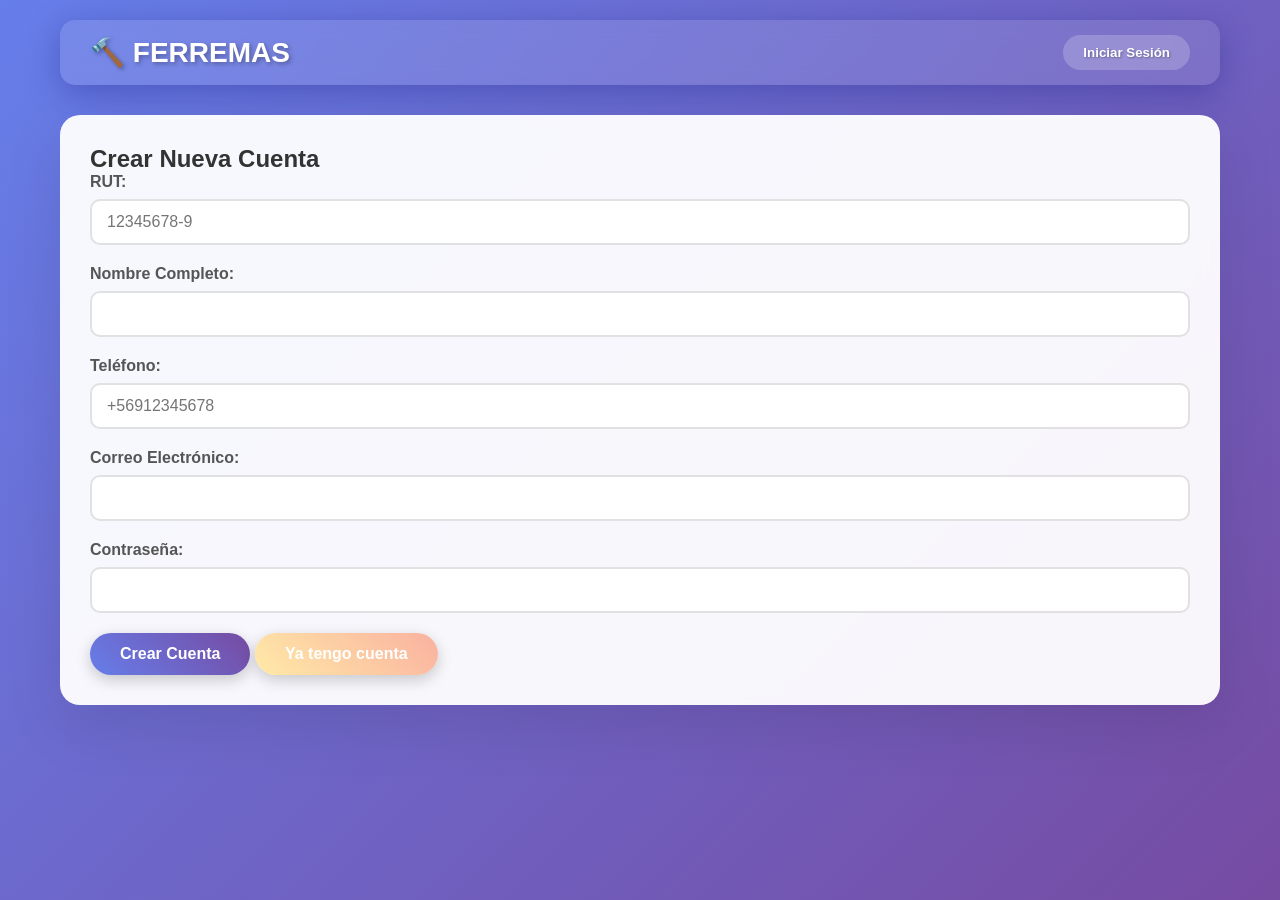
<file: ferremas-main/CreateUser/index.html>
<!DOCTYPE html>
<html lang="es">
<head>
    <meta charset="UTF-8" />
    <meta name="viewport" content="width=device-width, initial-scale=1.0" />
    <title>Ferremas - Crear Cuenta</title>
    <link rel="stylesheet" href="../style.css" />
</head>
<body>
<div class="container">
    <nav class="navbar">
        <div class="logo">🔨 FERREMAS</div>
        <div class="nav-buttons">
            <button class="nav-btn" onclick="window.location.href='../Login/index.html'">Iniciar Sesión</button>
        </div>
    </nav>

    <!-- Crear Usuario -->
    <div id="register" class="view active">
        <h2>Crear Nueva Cuenta</h2>
        <div class="error-message" id="registerError"></div>
        <div class="success-message" id="registerSuccess"></div>
        <form onsubmit="register(event)">
            <div class="form-group">
                <label for="registerRut">RUT:</label>
                <input type="text" id="registerRut" placeholder="12345678-9" required />
            </div>
            <div class="form-group">
                <label for="registerName">Nombre Completo:</label>
                <input type="text" id="registerName" required />
            </div>
            <div class="form-group">
                <label for="registerPhone">Teléfono:</label>
                <input type="tel" id="registerPhone" placeholder="+56912345678" />
            </div>
            <div class="form-group">
                <label for="registerEmail">Correo Electrónico:</label>
                <input type="email" id="registerEmail" required />
            </div>
            <div class="form-group">
                <label for="registerPassword">Contraseña:</label>
                <input type="password" id="registerPassword" required />
            </div>
            <button type="submit" class="btn">Crear Cuenta</button>
            <button type="button" class="btn btn-secondary" onclick="window.location.href='../Login/index.html'">Ya tengo cuenta</button>
        </form>
    </div>
</div>

<div id="customSuccess" class="success-alert" style="display:none;">
    <span id="successMessage"></span>
</div>

<script src="../script.js"></script>
</body>
</html>
</file>
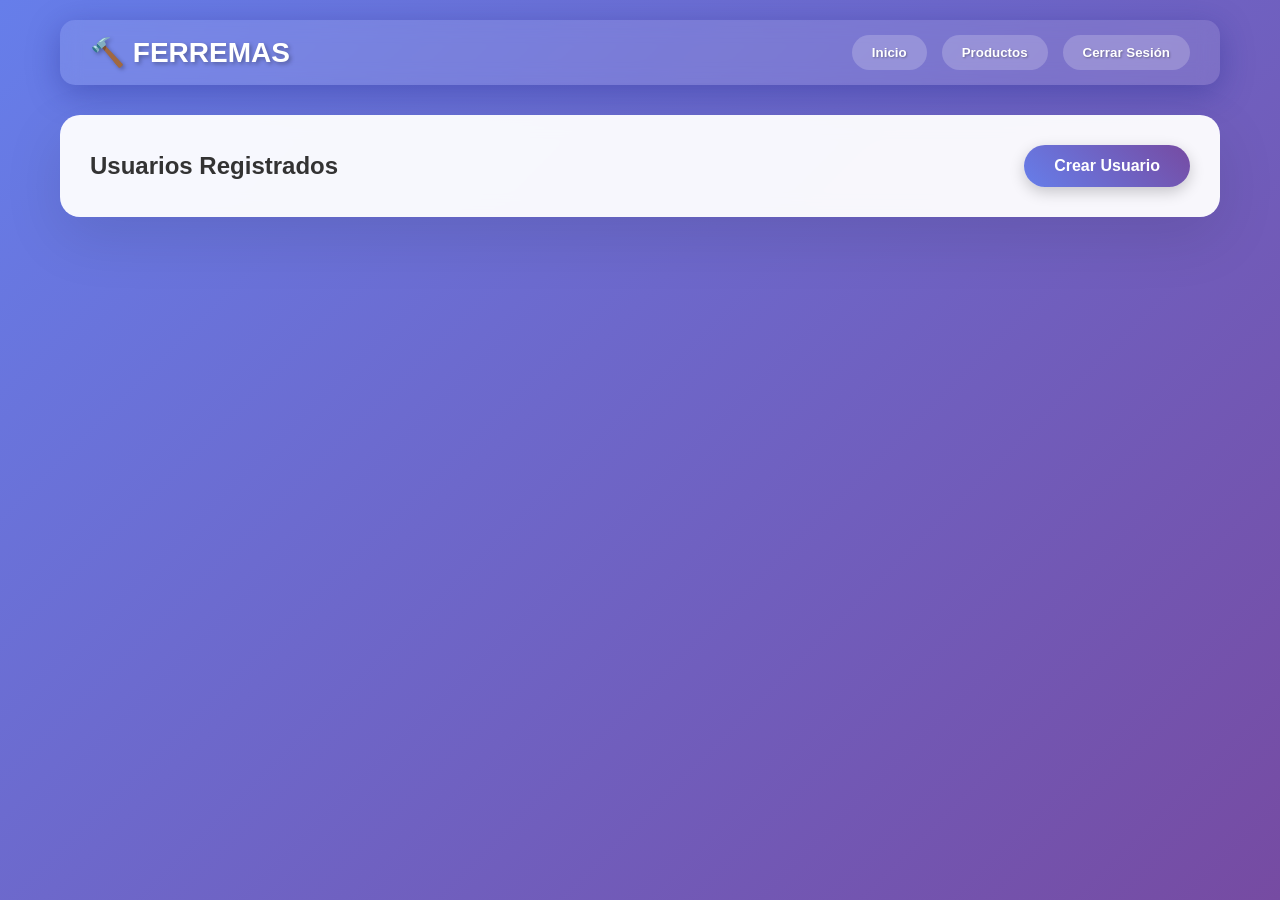
<file: ferremas-main/CreateUserAdm/index.html>
<!DOCTYPE html>
<html lang="es">
<head>
    <meta charset="UTF-8">
    <meta name="viewport" content="width=device-width, initial-scale=1.0">
    <title>Administrar Usuarios - Ferremas</title>
    <link rel="stylesheet" href="../style.css">
    <style>
        /* Ocultar el botón de Usuarios en esta página */
        #btnUsuarios {
            display: none;
        }
    </style>
</head>
<body>
<div class="container">
    <!-- NAVBAR -->
    <nav class="navbar">
        <div class="logo">🔨 FERREMAS</div>
        <div class="nav-buttons">
            <button class="nav-btn" onclick="window.location.href='../HomeAdm/index.html'">Inicio</button>
            <button class="nav-btn" onclick="window.location.href='../HomeAdm/index.html?view=products'">Productos</button>
            <!--<button class="nav-btn" onclick="window.location.href='../CreateUserAdm/index.html'">Usuarios</button>-->
            <button class="nav-btn" onclick="logout()">Cerrar Sesión</button>
        </div>
    </nav>

    <!-- LISTADO USUARIOS -->
    <div id="userListView" class="view active">
        <div style="display:flex; justify-content: space-between; align-items: center;">
            <h2>Usuarios Registrados</h2>
            <button class="btn" onclick="showView('createUserView')">Crear Usuario</button>
        </div>
        <div id="userTableContainer">
            <!-- Aquí se cargará la tabla de usuarios -->
        </div>
    </div>

    <!-- FORMULARIO CREAR USUARIO -->
    <div id="createUserView" class="view" style="display:none;">
        <h2>Crear Nuevo Usuario</h2>
        <div class="error-message" id="createUserError"></div>
        <div class="success-message" id="createUserSuccess"></div>
        <form onsubmit="registerUser(event)">
            <div class="form-group">
                <label for="rut">RUT:</label>
                <input type="text" id="rut" placeholder="12345678-9" required>
            </div>
            <div class="form-group">
                <label for="nombre">Nombre Completo:</label>
                <input type="text" id="nombre" required>
            </div>
            <div class="form-group">
                <label for="telefono">Teléfono:</label>
                <input type="tel" id="telefono" placeholder="+56912345678">
            </div>
            <div class="form-group">
                <label for="correo">Correo Electrónico:</label>
                <input type="email" id="correo" required>
            </div>
            <div class="form-group">
                <label for="password">Contraseña:</label>
                <input type="password" id="password" required>
            </div>
            <div class="form-group">
                <label for="rol">Rol:</label>
                <select id="rol" required>
                    <option value="">Seleccione un rol</option>
                    <option value="Administrador">Administrador</option>
                    <option value="Vendedor">Vendedor</option>
                    <option value="Bodeguero">Bodeguero</option>
                    <option value="Contador">Contador</option>
                </select>
            </div>
            <button type="submit" class="btn">Registrar Usuario</button>
            <button type="button" class="btn btn-secondary" onclick="showView('userListView')">Cancelar</button>
        </form>
    </div>
</div>

<!-- Notificación -->
<div id="customSuccess" class="success-alert" style="display:none;">
    <span id="successMessage"></span>
</div>

<script src="script.js"></script>
</body>
</html>
</file>
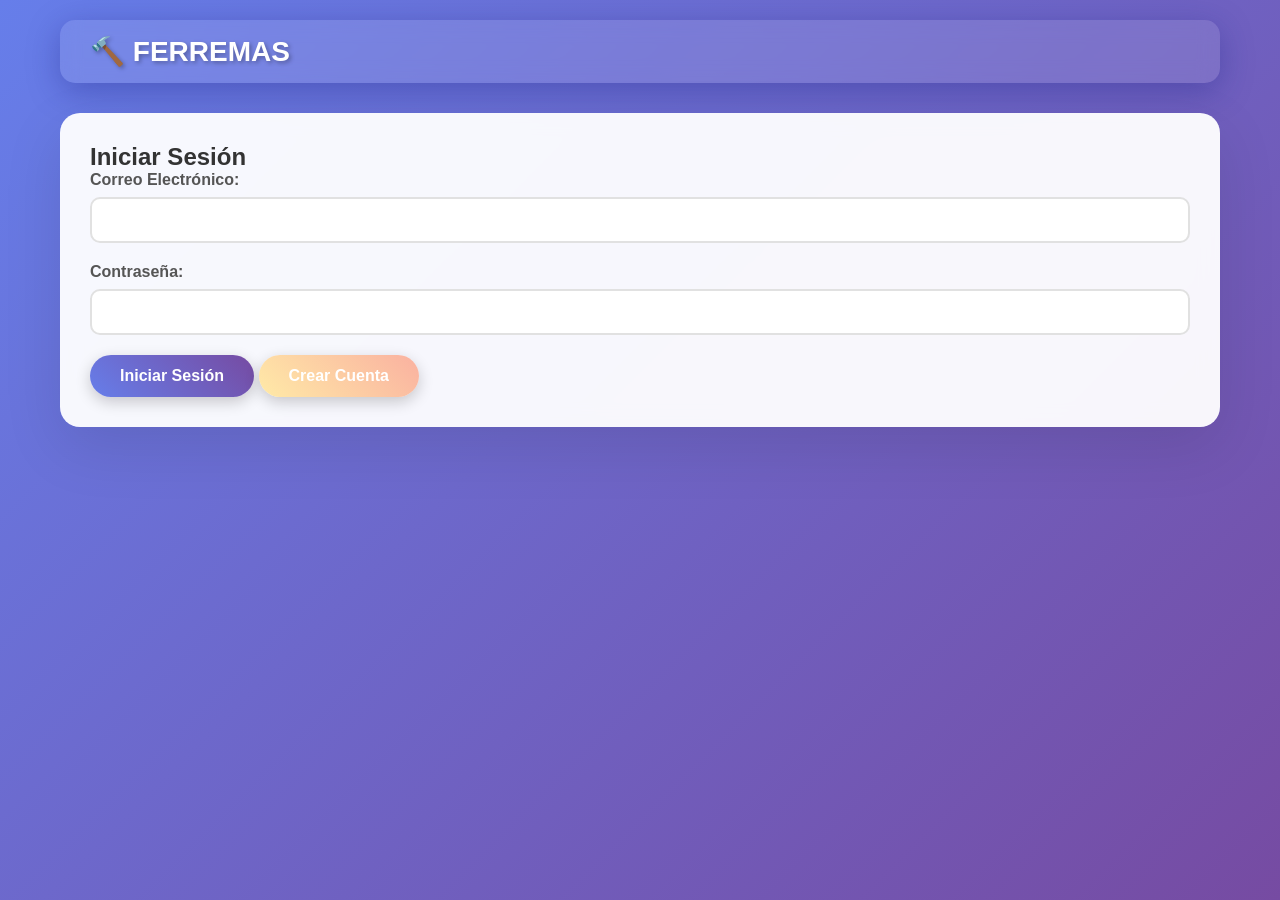
<file: ferremas-main/Home/index.html>
<!DOCTYPE html>
<html lang="es">
<head>
    <meta charset="UTF-8">
    <meta name="viewport" content="width=device-width, initial-scale=1.0">
    <title>Ferremas - Tu Ferretería de Confianza</title>
    <link rel="stylesheet" href="../style.css">

    <!-- Deja un div vacío donde inyectarás el script -->
    <div id="paypal-sdk-container"></div>

</head>
<body>
<div class="container">


    <nav class="navbar">
        <div class="logo">🔨 FERREMAS</div>
        <div class="nav-buttons">
            <span class="user-welcome" id="userWelcome" style="display: none;"></span>
            <button class="nav-btn" onclick="showView('home')">Inicio</button>
            <button class="nav-btn" onclick="showView('products')">Productos</button>
            <button class="nav-btn" onclick="showView('cart')">
                Carrito <span class="cart-badge" id="cartBadge">0</span>
            </button>
            <button class="nav-btn" id="logoutBtn" onclick="logout()" style="display: none;">Cerrar Sesión</button>
        </div>
    </nav>

    <!-- HOME -->
    <div id="home" class="view active">
        <div class="welcome-section">
            <h1 id="homeWelcome">Bienvenido a Ferremas</h1>
            <p>Tu ferretería de confianza con los mejores productos y precios</p>
            <button class="btn" onclick="showView('products')">Ver Productos</button>
        </div>
    </div>

    <!-- Productos -->
    <div id="products" class="view">
        <div style="display: flex; justify-content: space-between; align-items: center;">
            <h2>Nuestros Productos</h2>
            <select id="currencySelect" onchange="changeCurrency()" class="select-custom" style="margin-left: 10px;">
                <option value="CLP">CLP (Pesos)</option>
                <option value="USD">USD (Dólar)</option>
                <option value="EUR">EUR (Euro)</option>
            </select>
        </div>


        <div style="display: flex; gap: 20px;">
            <!-- Filtro lateral -->
            <div id="filterPanel" style="width: 200px;">
                <h3>Categorías</h3>
                <ul id="categoryFilter" style="list-style: none; padding: 0;">
                    <!-- Se llenará dinámicamente -->
                </ul>
                <button onclick="filterByCategory(null)" class="btn btn-secondary" style="margin-top: 10px;">Mostrar Todos</button>
            </div>

            <!-- Lista de productos -->
            <div id="productGrid" class="product-grid" style="flex-grow: 1;">
                <!-- Los productos se cargarán aquí dinámicamente -->
            </div>
        </div>
    </div>

    <!-- Login -->
    <div id="login" class="view">
        <h2>Iniciar Sesión</h2>
        <div class="error-message" id="loginError"></div>
        <form onsubmit="login(event)">
            <div class="form-group">
                <label for="loginEmail">Correo Electrónico:</label>
                <input type="text" id="loginEmail" required>
            </div>
            <div class="form-group">
                <label for="loginPassword">Contraseña:</label>
                <input type="password" id="loginPassword" required>
            </div>
            <button type="submit" class="btn">Iniciar Sesión</button>
            <button type="button" class="btn btn-secondary" onclick="showView('register')">Crear Cuenta</button>
        </form>
    </div>

    <!-- Crear Usuario -->
    <div id="register" class="view">
        <h2>Crear Nueva Cuenta</h2>
        <div class="error-message" id="registerError"></div>
        <div class="success-message" id="registerSuccess"></div>
        <form onsubmit="register(event)">
            <div class="form-group">
                <label for="registerRut">RUT:</label>
                <input type="text" id="registerRut" placeholder="12345678-9" required>
            </div>
            <div class="form-group">
                <label for="registerName">Nombre Completo:</label>
                <input type="text" id="registerName" required>
            </div>
            <div class="form-group">
                <label for="registerPhone">Teléfono:</label>
                <input type="tel" id="registerPhone" placeholder="+56912345678">
            </div>
            <div class="form-group">
                <label for="registerEmail">Correo Electrónico:</label>
                <input type="email" id="registerEmail" required>
            </div>
            <div class="form-group">
                <label for="registerPassword">Contraseña:</label>
                <input type="password" id="registerPassword" required>
            </div>
            <button type="submit" class="btn">Crear Cuenta</button>
            <button type="button" class="btn btn-secondary" onclick="showView('login')">Ya tengo cuenta</button>
        </form>
    </div>

    <!-- Carrito -->
    <div id="cart" class="view">
        <h2>Carrito de Compras</h2>
        <div id="cartItems">
            <p style="text-align: center; color: #666; padding: 50px;">Tu carrito está vacío</p>
        </div>
        <div class="cart-total" id="cartTotal" style="display: none;">
            Total: $0
        </div>
        <button class="btn btn-success" id="btnPay" style="display: none;" onclick="processPayment()">Pagar</button>
        <div id="paypal-button-container" style="margin-top: 20px;"></div>
    </div>
</div>
<div id="customSuccess" class="success-alert">
    <span id="successMessage"></span>
</div>
<script src="script.js"></script>
</body>
</html>
</file>
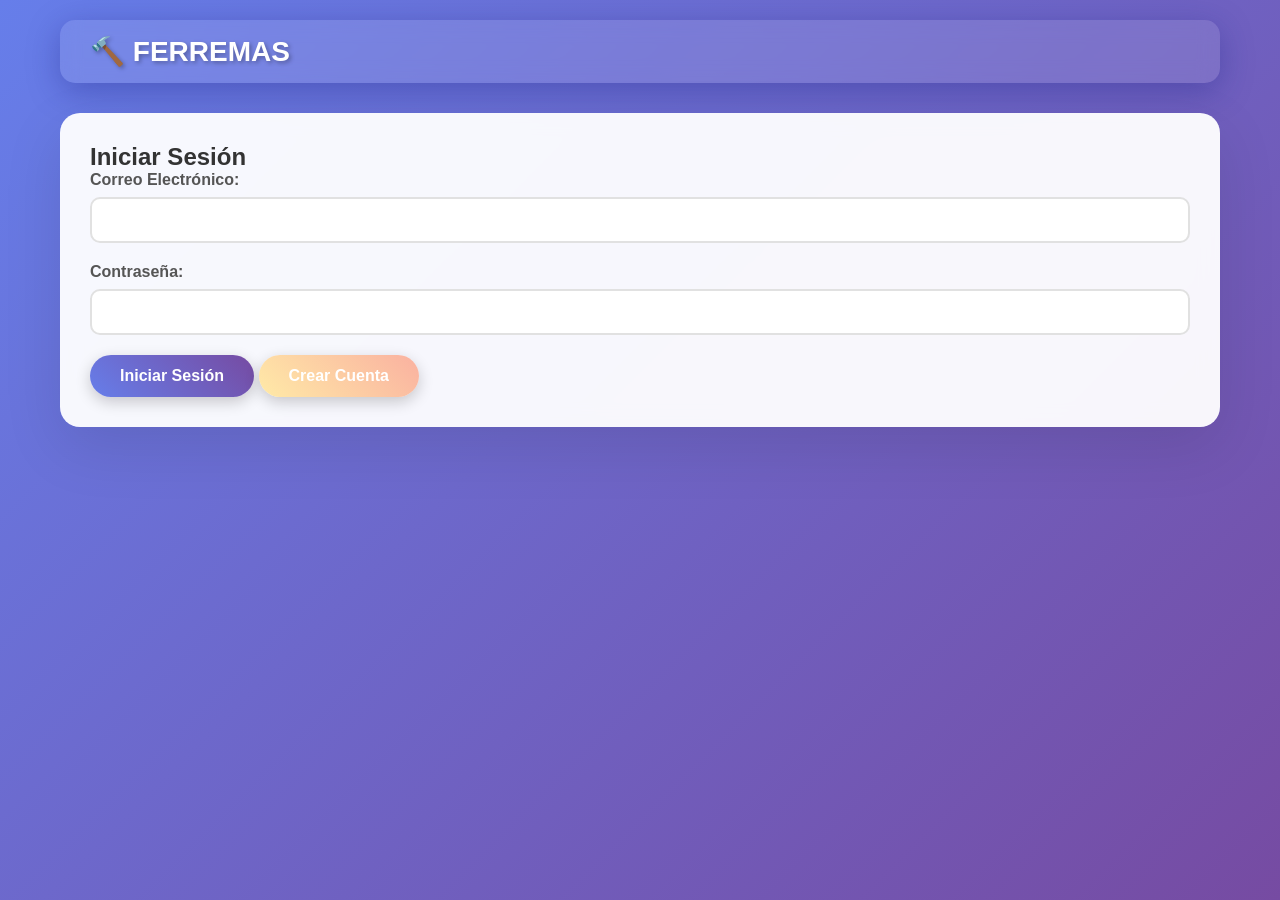
<file: ferremas-main/HomeAdm/index.html>
<!DOCTYPE html>
<html lang="es">
<head>
    <meta charset="UTF-8" />
    <meta name="viewport" content="width=device-width, initial-scale=1" />
    <title>Ferremas - Tu Ferretería de Confianza</title>
    <link rel="stylesheet" href="../style.css" />
    <script src="https://www.paypal.com/sdk/js?client-id=AWm2rv3u7f9sU8bnxEfgS86JjwvFGSRehtM5XyYf3XQtMTWW6COErZe2bjJkpmlHfqUW5DZgfOYT7EfF&currency=USD"></script>
</head>
<body>
<div class="container">

    <!-- NAVBAR -->
    <nav class="navbar">
        <div class="logo">🔨 FERREMAS</div>
        <div class="nav-buttons">
            <span class="user-welcome" id="userWelcome" style="display: none;"></span>
            <button class="nav-btn" onclick="showView('home')">Inicio</button>
            <button class="nav-btn" onclick="window.location.href='../CreateUserAdm/index.html'">Usuarios</button>
            <!--<button class="nav-btn" onclick="showView('products')">Productos</button>-->
            <button class="nav-btn" id="logoutBtn" onclick="logout()" style="display: none;">Cerrar Sesión</button>
        </div>
    </nav>

    <!-- HOME -->
    <div id="home" class="view active">
        <div class="welcome-section">
            <h1 id="homeWelcome">Bienvenido a Ferremas</h1>
            <p>Tu ferretería de confianza con los mejores productos y precios</p>

        </div>
    </div>

    <!-- LISTADO PRODUCTOS (Administrador) -->
    <div id="products" class="view">
        <div style="display: flex; justify-content: space-between; align-items: center;">
            <h2>Nuestros Productos</h2>
            <button class="btn" id="btnRegisterProduct" onclick="showView('registerProduct')" style="display: none;">
                Registrar Productos
            </button>
        </div>

        <div id="productGrid" class="product-grid">
            <!-- Productos se cargarán aquí dinámicamente -->
        </div>
    </div>


    <!-- REGISTRO PRODUCTO -->
    <div id="registerProduct" class="view">
        <div style="display: flex; justify-content: space-between; align-items: center;">
            <h2>Registrar Nuevo Producto</h2>
            <button type="button" class="btn btn-secondary" onclick="showView('products')">Volver</button>
        </div>
        <div class="error-message" id="productError"></div>
        <div class="success-message" id="productSuccess"></div>
        <form id="productForm" onsubmit="createProduct(event)">
            <br>
            <div class="form-group">
                <label for="nombre">Nombre:</label>
                <input type="text" id="nombre" required />
            </div>
            <div class="form-group">
                <label for="categoria">Categoría:</label>
                <select id="categoria" required>
                    <!-- Opciones cargadas dinámicamente -->
                </select>
            </div>
            <div class="form-group">
                <label for="descripcion">Descripción:</label>
                <textarea id="descripcion" rows="5" required></textarea>
            </div>
            <div class="form-group">
                <label for="marca">Marca:</label>
                <input type="text" id="marca" required />
            </div>
            <div class="form-group">
                <label for="stock">Stock:</label>
                <input type="number" id="stock" min="0" required />
            </div>
            <div class="form-group">
                <label for="precio">Precio:</label>
                <input type="number" id="precio" step="0.01" min="0" required />
            </div>
            <div class="form-group">
                <label for="estado">Estado:</label>
                <input type="text" id="estado" required />
            </div>
            <div class="form-group">
                <label for="imagen">Nombre Imagen (archivo en carpeta Archivos):</label>
                <input type="text" id="imagen" />
            </div>
            <button type="submit" class="btn">Registrar Producto</button>
        </form>
    </div>

    <!-- EDICIÓN PRODUCTO -->
    <div id="editProductView" class="view">
        <div style="display: flex; justify-content: space-between; align-items: center;">
            <h2>Editar Producto</h2>
            <button type="button" class="btn btn-secondary" onclick="showView('products')">Volver</button>
        </div>
        <div class="error-message" id="editProductError"></div>
        <div class="success-message" id="editProductSuccess"></div>
        <form id="editProductForm" onsubmit="updateProduct(event)">
            <input type="hidden" id="editId" />
            <br>

            <div class="form-group">
                <label for="editNombre">Nombre:</label>
                <input type="text" id="editNombre" required />
            </div>
            <div class="form-group">
                <label for="editCategoria">Categoría:</label>
                <select id="editCategoria" required>
                    <!-- Opciones cargadas dinámicamente -->
                </select>
            </div>
            <div class="form-group">
                <label for="editDescripcion">Descripción:</label>
                <textarea id="editDescripcion" rows="5" required></textarea>
            </div>
            <div class="form-group">
                <label for="editMarca">Marca:</label>
                <input type="text" id="editMarca" required />
            </div>
            <div class="form-group">
                <label for="editStock">Stock:</label>
                <input type="number" id="editStock" min="0" required />
            </div>
            <div class="form-group">
                <label for="editPrecio">Precio:</label>
                <input type="number" id="editPrecio" step="0.01" min="0" required />
            </div>
            <div class="form-group">
                <label for="editEstado">Estado:</label>
                <input type="text" id="editEstado" required />
            </div>
            <div class="form-group">
                <label for="editImagen">Imagen:</label>
                <input type="text" id="editImagen" />
            </div>
            <button type="submit" class="btn btn-success">Guardar Cambios</button>

        </form>
    </div>


    <!-- REGISTRO USUARIO -->
    <div id="register" class="view">
        <h2>Crear Nueva Cuenta</h2>
        <div class="error-message" id="registerError"></div>
        <div class="success-message" id="registerSuccess"></div>
        <form onsubmit="register(event)">
            <div class="form-group">
                <label for="registerRut">RUT:</label>
                <input type="text" id="registerRut" placeholder="12345678-9" required />
            </div>
            <div class="form-group">
                <label for="registerName">Nombre Completo:</label>
                <input type="text" id="registerName" required />
            </div>
            <div class="form-group">
                <label for="registerPhone">Teléfono:</label>
                <input type="tel" id="registerPhone" placeholder="+56912345678" />
            </div>
            <div class="form-group">
                <label for="registerEmail">Correo Electrónico:</label>
                <input type="email" id="registerEmail" required />
            </div>
            <div class="form-group">
                <label for="registerPassword">Contraseña:</label>
                <input type="password" id="registerPassword" required />
            </div>
            <button type="submit" class="btn">Crear Cuenta</button>
            <button type="button" class="btn btn-secondary" onclick="showView('login')">Ya tengo cuenta</button>
        </form>
    </div>

</div>

<!-- Notificación -->
<div id="customSuccess" class="success-alert" style="display:none;">
    <span id="successMessage"></span>
</div>

<script src="script.js"></script>
</body>
</html>
</file>
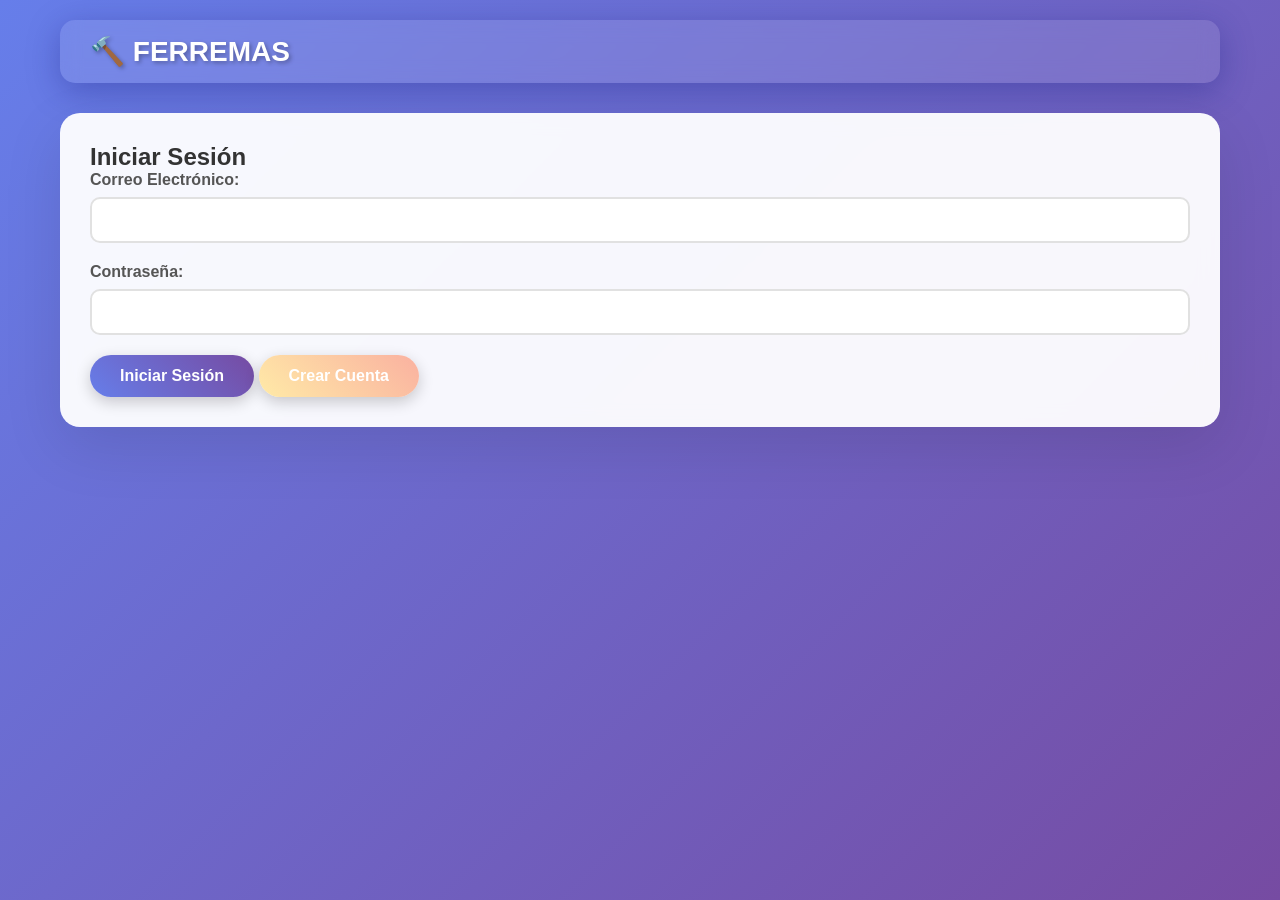
<file: ferremas-main/HomeVendedor/index.html>
<!DOCTYPE html>
<html lang="es">
<head>
  <meta charset="UTF-8" />
  <meta name="viewport" content="width=device-width, initial-scale=1.0"/>
  <title>Ferremas - Vendedor</title>
  <link rel="stylesheet" href="../style.css" />
</head>
<body>
<div class="container">

  <!-- NAVBAR -->
  <nav class="navbar">
    <div class="logo">🔨 FERREMAS</div>
    <div class="nav-buttons">
      <span id="userWelcome" class="user-welcome" style="display: none;"></span>
      <button class="nav-btn" onclick="showView('home')">Inicio</button>
      <button class="nav-btn" onclick="showView('orders')">Pedidos</button>
      <button class="nav-btn" id="logoutBtn" onclick="logout()">Cerrar Sesión</button>
    </div>
  </nav>

  <!-- HOME (Bienvenida) -->
  <div id="home" class="view active">
    <div class="welcome-section">
      <h1 id="homeWelcome">Bienvenido a Ferremas</h1>
      <p>Panel exclusivo para vendedores. Aquí puedes ver y aprobar pedidos.</p>
    </div>
  </div>

  <!-- PEDIDOS -->
  <div id="orders" class="view" style="display: none;">
    <h2>Lista de Pedidos</h2>
    <div id="ordersContainer">
      <!-- Aquí se cargarán dinámicamente los pedidos -->
    </div>
  </div>

</div>

<!-- Scripts -->
<script>
  function showView(viewId) {
    document.querySelectorAll('.view').forEach(v => v.style.display = 'none');
    document.getElementById(viewId).style.display = 'block';
  }

  function logout() {
    localStorage.removeItem('currentUser');
    window.location.href = '../Login/';
  }

  window.addEventListener('DOMContentLoaded', () => {
    const user = JSON.parse(localStorage.getItem('currentUser'));
    if (!user || user.rol !== 'Vendedor') {
      alert('Acceso no autorizado');
      window.location.href = '../Login/';
      return;
    }

    document.getElementById('userWelcome').textContent = `Bienvenido, ${user.nombre}`;
    document.getElementById('userWelcome').style.display = 'inline';
    document.getElementById('logoutBtn').style.display = 'inline';

    document.getElementById('homeWelcome').textContent = `Bienvenido ${user.nombre} a Ferremas`;
  });
</script>
</body>
</html>
</file>
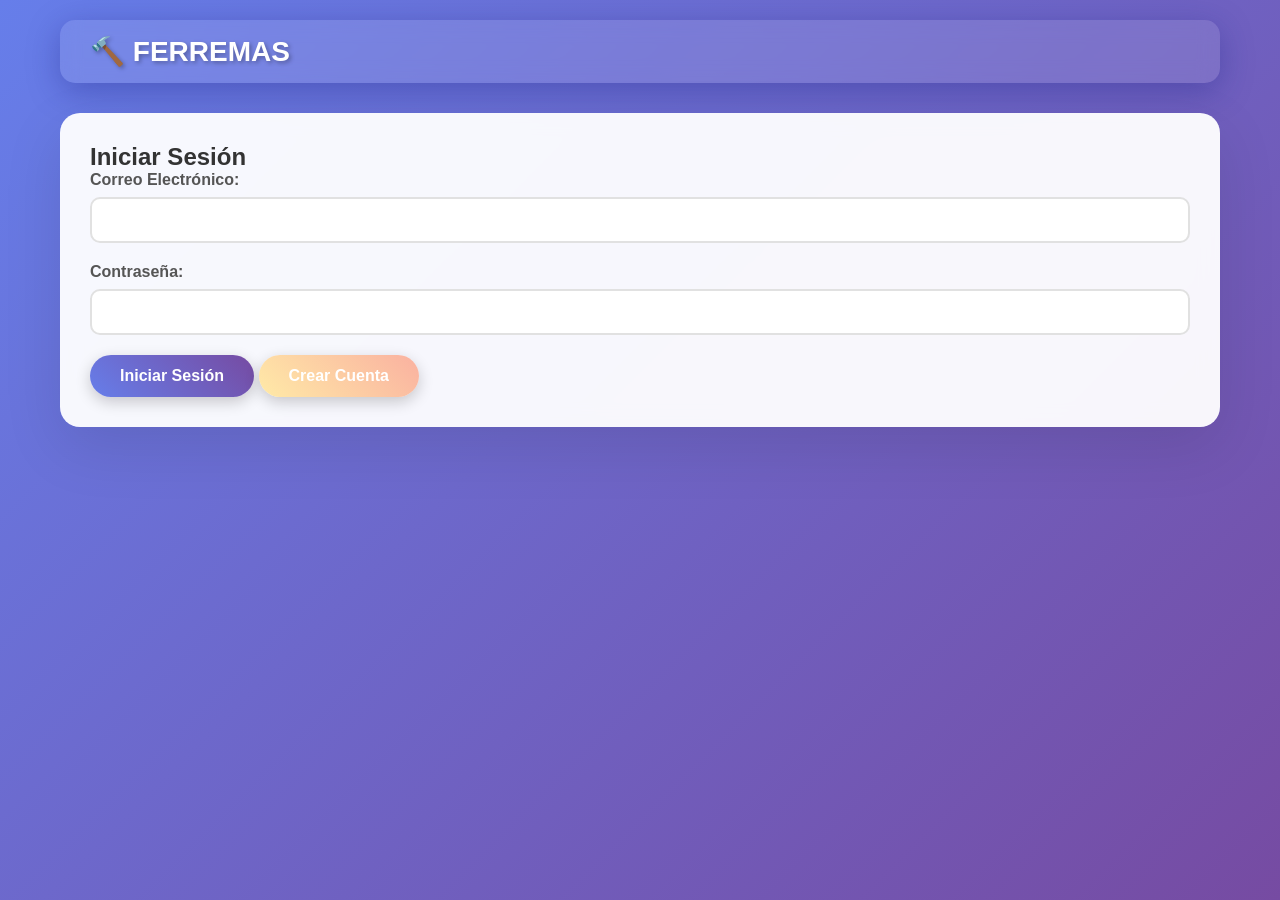
<file: ferremas-main/Login/index.html>
<!DOCTYPE html>
<html lang="es">
<head>
    <meta charset="UTF-8">
    <meta name="viewport" content="width=device-width, initial-scale=1.0">
    <title>Ferremas - Tu Ferretería de Confianza</title>
    <link rel="stylesheet" href="../style.css">
    <script src="https://www.paypal.com/sdk/js?client-id=AWm2rv3u7f9sU8bnxEfgS86JjwvFGSRehtM5XyYf3XQtMTWW6COErZe2bjJkpmlHfqUW5DZgfOYT7EfF&currency=USD"></script>


</head>
<body>
<div class="container">
    <nav class="navbar">
        <div class="logo">🔨 FERREMAS</div>
        <div class="nav-buttons">
            <span class="user-welcome" id="userWelcome" style="display: none;"></span>
            <button class="nav-btn" id="logoutBtn" onclick="logout()" style="display: none;">Cerrar Sesión</button>
        </div>
    </nav>

    <!-- Login -->
    <div id="login" class="view active">
        <h2>Iniciar Sesión</h2>
        <div class="error-message" id="loginError"></div>
        <form onsubmit="login(event)">
            <div class="form-group">
                <label for="loginEmail">Correo Electrónico:</label>
                <input type="text" id="loginEmail" required>
            </div>
            <div class="form-group">
                <label for="loginPassword">Contraseña:</label>
                <input type="password" id="loginPassword" required>
            </div>
            <button type="submit" class="btn">Iniciar Sesión</button>
            <button type="button" class="btn btn-secondary" onclick="createUser()">Crear Cuenta</button>
        </form>
    </div>
</div>
<div id="customSuccess" class="success-alert">
    <span id="successMessage"></span>
</div>
<script src="script.js"></script>
</body>
</html>
</file>
<file: ferremas-main/style.css>
* {
    margin: 0;
    padding: 0;
    box-sizing: border-box;
}

body {
    font-family: 'Arial', sans-serif;
    background: linear-gradient(135deg, #667eea 0%, #764ba2 100%);
    min-height: 100vh;
    color: #333;
}

.container {
    max-width: 1200px;
    margin: 0 auto;
    padding: 20px;
}

.navbar {
    background: rgba(255, 255, 255, 0.1);
    backdrop-filter: blur(10px);
    border-radius: 15px;
    padding: 15px 30px;
    margin-bottom: 30px;
    display: flex;
    justify-content: space-between;
    align-items: center;
    box-shadow: 0 8px 32px rgba(31, 38, 135, 0.37);
}

.logo {
    font-size: 28px;
    font-weight: bold;
    color: white;
    text-shadow: 2px 2px 4px rgba(0,0,0,0.3);
}

.nav-buttons {
    display: flex;
    gap: 15px;
    align-items: center;
}

.nav-btn {
    background: rgba(255, 255, 255, 0.2);
    color: white;
    border: none;
    padding: 10px 20px;
    border-radius: 25px;
    cursor: pointer;
    transition: all 0.3s ease;
    font-weight: bold;
    text-shadow: 1px 1px 2px rgba(0,0,0,0.3);
}

.nav-btn:hover {
    background: rgba(255, 255, 255, 0.3);
    transform: translateY(-2px);
    box-shadow: 0 5px 15px rgba(0,0,0,0.2);
}

.user-welcome {
    color: white;
    font-weight: bold;
    text-shadow: 1px 1px 2px rgba(0,0,0,0.3);
}

.view {
    display: none;
    background: rgba(255, 255, 255, 0.95);
    border-radius: 20px;
    padding: 30px;
    box-shadow: 0 20px 60px rgba(0,0,0,0.1);
    backdrop-filter: blur(10px);
}

.view.active {
    display: block;
    animation: fadeIn 0.5s ease-in-out;
}

@keyframes fadeIn {
    from { opacity: 0; transform: translateY(20px); }
    to { opacity: 1; transform: translateY(0); }
}

.form-group {
    margin-bottom: 20px;
}

.form-group label {
    display: block;
    margin-bottom: 8px;
    font-weight: bold;
    color: #555;
}

.form-group input {
    width: 100%;
    padding: 12px 15px;
    border: 2px solid #e1e1e1;
    border-radius: 10px;
    font-size: 16px;
    transition: all 0.3s ease;
}

.form-group input:focus {
    outline: none;
    border-color: #667eea;
    box-shadow: 0 0 10px rgba(102, 126, 234, 0.3);
}

.btn {
    background: linear-gradient(45deg, #667eea, #764ba2);
    color: white;
    border: none;
    padding: 12px 30px;
    border-radius: 25px;
    cursor: pointer;
    font-size: 16px;
    font-weight: bold;
    transition: all 0.3s ease;
    box-shadow: 0 5px 15px rgba(0,0,0,0.2);
}

.btn:hover {
    transform: translateY(-3px);
    box-shadow: 0 8px 25px rgba(0,0,0,0.3);
}

.btn-secondary {
    background: linear-gradient(45deg, #ffeaa7, #fab1a0);
}

.btn-danger {
    background: linear-gradient(45deg, #fd79a8, #e84393);
}



/*Para los productos - AJUSTADO PARA IMÁGENES MÁS PEQUEÑAS*/
.product-grid {
    display: grid;
    grid-template-columns: repeat(auto-fill, minmax(180px, 1fr));
    gap: 20px;
    margin-top: 25px;
}

.product-card {
    background: linear-gradient(135deg, #ffffff 0%, #f8f9ff 100%);
    border-radius: 15px;
    padding: 15px;
    box-shadow: 0 10px 30px rgba(0,0,0,0.1);
    transition: all 0.3s ease;
    border: 1px solid rgba(102, 126, 234, 0.1);
}

.product-card:hover {
    transform: translateY(-5px);
    box-shadow: 0 20px 40px rgba(0,0,0,0.15);
}

.product-card h3 {
    color: #667eea;
    margin-bottom: 8px;
    font-size: 16px;
    line-height: 1.3;
}

.product-card p {
    font-size: 13px;
    color: #666;
    margin-bottom: 8px;
}

.product-card .price {
    font-size: 18px;
    font-weight: bold;
    color: #764ba2;
    margin: 10px 0;
}

.product-card .stock {
    color: #00b894;
    font-weight: bold;
    margin-bottom: 10px;
    font-size: 12px;
}

.product-controls {
    display: flex;
    align-items: center;
    gap: 8px;
    margin-top: 10px;
    flex-wrap: wrap;
}

.product-controls .btn {
    padding: 8px 12px;
    font-size: 13px;
    flex: 1;
    min-width: 80px;
}

.quantity-input {
    width: 50px;
    padding: 6px;
    border: 2px solid #e1e1e1;
    border-radius: 5px;
    text-align: center;
    font-size: 13px;
}

.cart-item {
    background: linear-gradient(135deg, #ffffff 0%, #f8f9ff 100%);
    border-radius: 10px;
    padding: 20px;
    margin-bottom: 15px;
    display: flex;
    justify-content: space-between;
    align-items: center;
    box-shadow: 0 5px 15px rgba(0,0,0,0.1);
}

.cart-total {
    background: linear-gradient(135deg, #667eea 0%, #764ba2 100%);
    color: white;
    padding: 20px;
    border-radius: 15px;
    text-align: center;
    font-size: 24px;
    font-weight: bold;
    margin-top: 20px;
    box-shadow: 0 10px 30px rgba(0,0,0,0.2);
}

.welcome-section {
    text-align: center;
    padding: 50px 0;
}

.welcome-section h1 {
    font-size: 48px;
    color: #667eea;
    margin-bottom: 20px;
    text-shadow: 2px 2px 4px rgba(0,0,0,0.1);
}

.welcome-section p {
    font-size: 20px;
    color: #666;
    margin-bottom: 30px;
}

.error-message {
    background: linear-gradient(45deg, #fd79a8, #e84393);
    color: white;
    padding: 15px;
    border-radius: 10px;
    margin-bottom: 20px;
    display: none;
}

.success-message {
    background: linear-gradient(45deg, #00b894, #00cec9);
    color: white;
    padding: 15px;
    border-radius: 10px;
    margin-bottom: 20px;
    display: none;
}

.cart-badge {
    background: #e84393;
    color: white;
    border-radius: 50%;
    padding: 5px 10px;
    font-size: 12px;
    margin-left: 5px;
}

.success-alert {
    display: none;
    position: fixed;
    bottom: 20px;
    left: 50%;
    transform: translateX(-50%);
    background-color: #4CAF50;
    color: white;
    padding: 16px 24px;
    border-radius: 12px;
    box-shadow: 0 4px 12px rgba(0, 0, 0, 0.2);
    font-size: 16px;
    z-index: 9999;
    animation: fadeInOut 3s ease-in-out forwards;
}

@keyframes fadeInOut {
    0% { opacity: 0; bottom: 10px; }
    10% { opacity: 1; bottom: 20px; }
    90% { opacity: 1; bottom: 20px; }
    100% { opacity: 0; bottom: 10px; }
}

.btn-success {
    background: linear-gradient(45deg, #00b894, #00cec9);
    color: white;
    border: none;
    padding: 12px 30px;
    border-radius: 25px;
    cursor: pointer;
    font-size: 16px;
    font-weight: bold;
    transition: all 0.3s ease;
    box-shadow: 0 5px 15px rgba(0,0,0,0.2);
    margin-top: 10px !important;
}

.btn-success:hover {
    transform: translateY(-3px);
    box-shadow: 0 8px 25px rgba(0,0,0,0.3);
}

/* Estilo para que textarea se vea similar a los inputs */
form#productForm textarea, textarea#editDescripcion {
    width: 100%;
    padding: 8px 12px;
    font-family: inherit;
    font-size: 1rem;
    line-height: 1.5;
    border: 1px solid #ccc;
    border-radius: 4px;
    resize: vertical;
    box-sizing: border-box;
    vertical-align: middle;
}
/* Estilo para select similar a inputs */
select#categoria,
select#editCategoria {
    width: 100%;
    padding: 12px 15px;
    border: 2px solid #e1e1e1;
    border-radius: 10px;
    font-size: 16px;
    transition: all 0.3s ease;
    background-color: white;
    font-family: inherit;
    box-sizing: border-box;
    cursor: pointer;
}

/* Efecto focus igual que inputs */
select#categoria:focus,
select#editCategoria:focus {
    outline: none;
    border-color: #667eea;
    box-shadow: 0 0 10px rgba(102, 126, 234, 0.3);
}

.user-grid {
    display: grid;
    grid-template-columns: repeat(auto-fit, minmax(250px, 1fr));
    gap: 20px;
    margin-top: 20px;
}

.user-card {
    background: linear-gradient(135deg, #ffffff 0%, #f8f9ff 100%);
    border-radius: 15px;
    padding: 20px;
    box-shadow: 0 10px 30px rgba(0,0,0,0.1);
    transition: all 0.3s ease;
    border: 1px solid rgba(102, 126, 234, 0.1);
}

.user-card:hover {
    transform: translateY(-3px);
    box-shadow: 0 15px 40px rgba(0,0,0,0.15);
}

.user-card h3 {
    color: #667eea;
    margin-bottom: 10px;
}

.pedido-card {
    background: #fff;
    border: 1px solid #ccc;
    border-radius: 15px;
    padding: 20px;
    margin-bottom: 20px;
    box-shadow: 0 4px 10px rgba(0,0,0,0.05);
}

.select-custom {
    padding: 10px 16px;
    font-size: 18px;
    border-radius: 15px;
    border: 2px solid rgba(102, 126, 234, 0.3);
    background-color: white;
    color: #333;
    cursor: pointer;
    font-weight: bold;
    box-shadow: 0 5px 10px rgba(102, 126, 234, 0.1);
    transition: all 0.3s ease;
}

.select-custom:hover,
.select-custom:focus {
    border-color: #667eea;
    box-shadow: 0 0 15px rgba(102, 126, 234, 0.5);
    outline: none;
}
</file>
